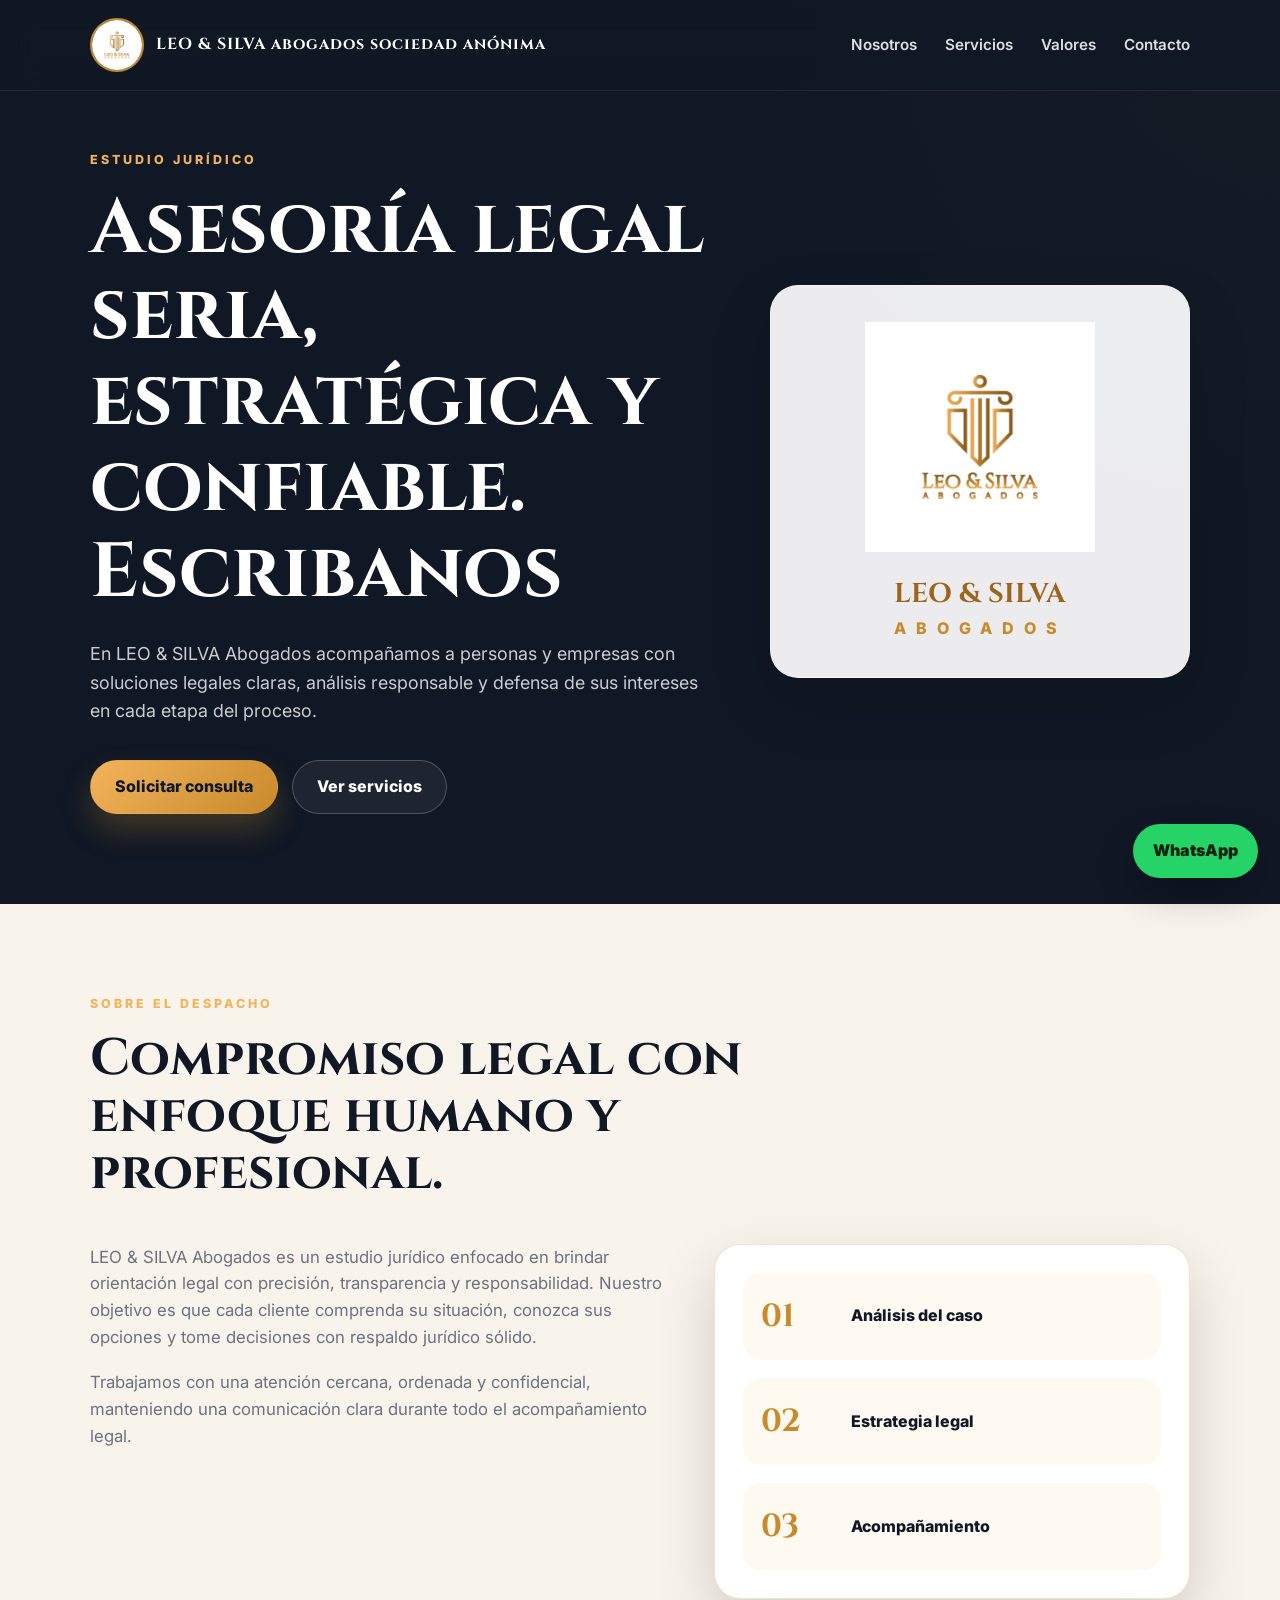
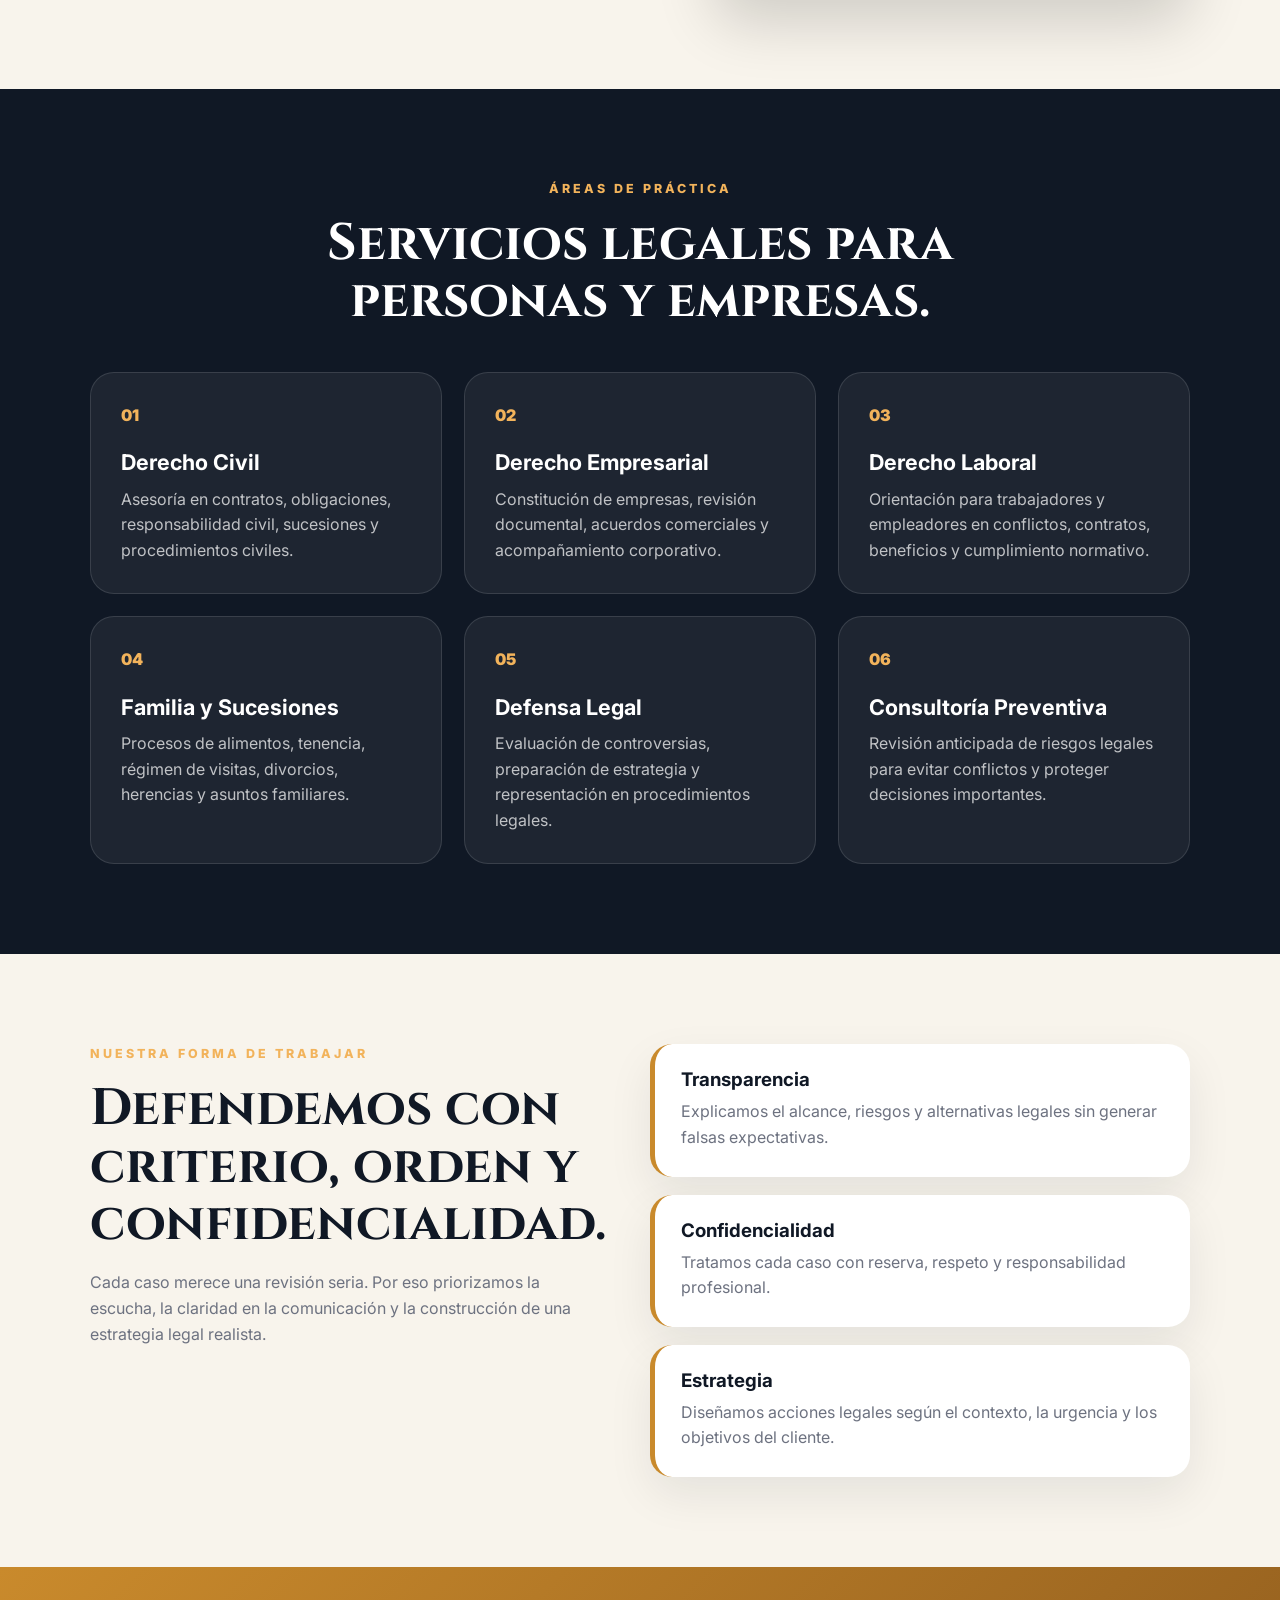
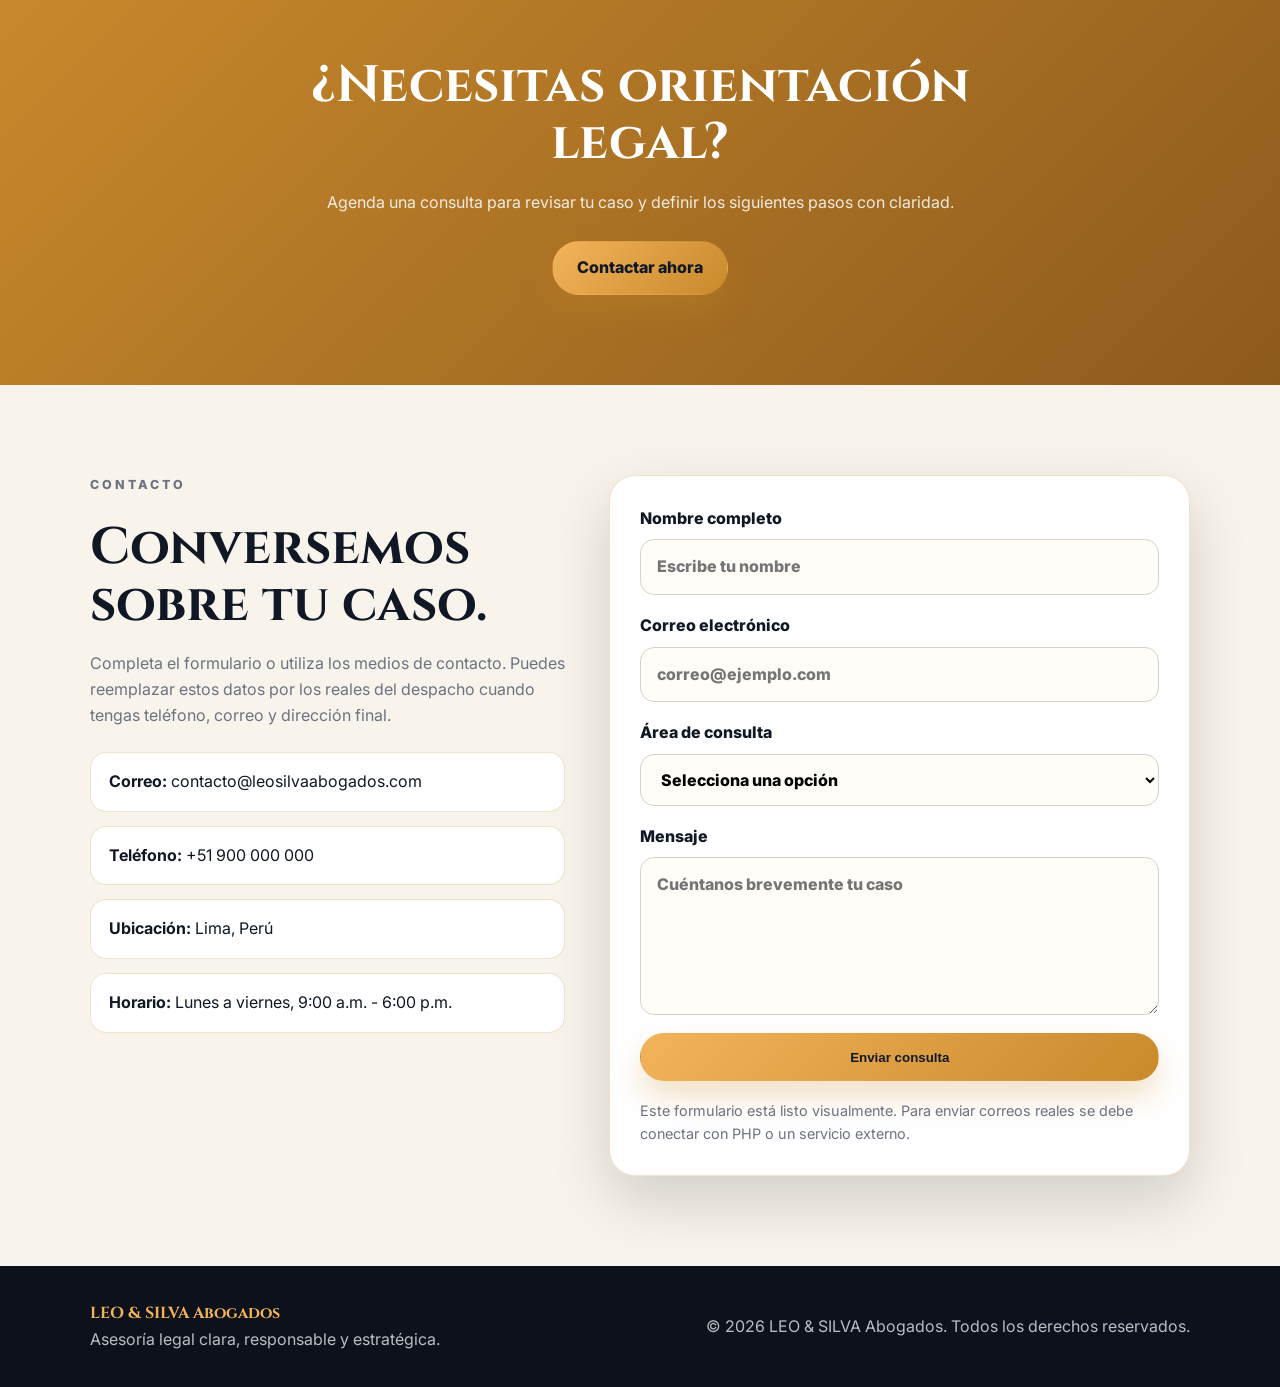
<file: leo-silva-website/index.html>
<!DOCTYPE html>
<html lang="es">
<head>
  <meta charset="UTF-8" />
  <meta name="viewport" content="width=device-width, initial-scale=1.0" />
  <title>LEO & SILVA Abogados | Estudio Jurídico</title>
  <meta name="description" content="LEO & SILVA Abogados es un estudio jurídico orientado a brindar asesoría legal clara, estratégica y confiable para personas y empresas." />
  <link rel="preconnect" href="https://fonts.googleapis.com">
  <link rel="preconnect" href="https://fonts.gstatic.com" crossorigin>
  <link href="https://fonts.googleapis.com/css2?family=Cinzel:wght@600;700&family=Inter:wght@400;500;600;700;800&display=swap" rel="stylesheet">
  <link rel="stylesheet" href="styles.css" />
</head>
<body>
  <header class="site-header" id="inicio">
    <nav class="navbar">
      <a href="#inicio" class="brand" aria-label="LEO & SILVA Abogados">
        <img src="assets/logo-leo-silva.jpg" alt="Logo de LEO & SILVA Abogados" />
        <span>LEO & SILVA abogados sociedad anónima</span>
      </a>

      <button class="menu-toggle" id="menuToggle" aria-label="Abrir menú">
        <span></span>
        <span></span>
        <span></span>
      </button>

      <ul class="nav-links" id="navLinks">
        <li><a href="#nosotros">Nosotros</a></li>
        <li><a href="#servicios">Servicios</a></li>
        <li><a href="#valores">Valores</a></li>
        <li><a href="#contacto">Contacto</a></li>
      </ul>
    </nav>

    <section class="hero section-padding">
      <div class="hero-content">
        <p class="eyebrow">Estudio jurídico</p>
        <h1>Asesoría legal seria, estratégica y confiable. Escribanos</h1>
        <p class="hero-text">
          En LEO & SILVA Abogados acompañamos a personas y empresas con soluciones legales claras,
          análisis responsable y defensa de sus intereses en cada etapa del proceso.
        </p>
        <div class="hero-actions">
          <a class="btn btn-primary" href="#contacto">Solicitar consulta</a>
          <a class="btn btn-secondary" href="#servicios">Ver servicios</a>
        </div>
      </div>
      <div class="hero-card" aria-hidden="true">
        <img src="assets/logo-leo-silva.jpg" alt="" />
        <p>LEO & SILVA</p>
        <span>ABOGADOS</span>
      </div>
    </section>
  </header>

  <main>
    <section class="section section-padding" id="nosotros">
      <div class="section-heading">
        <p class="eyebrow">Sobre el despacho</p>
        <h2>Compromiso legal con enfoque humano y profesional.</h2>
      </div>
      <div class="about-grid">
        <div class="about-text">
          <p>
            LEO & SILVA Abogados es un estudio jurídico enfocado en brindar orientación legal con precisión,
            transparencia y responsabilidad. Nuestro objetivo es que cada cliente comprenda su situación,
            conozca sus opciones y tome decisiones con respaldo jurídico sólido.
          </p>
          <p>
            Trabajamos con una atención cercana, ordenada y confidencial, manteniendo una comunicación clara durante
            todo el acompañamiento legal.
          </p>
        </div>
        <div class="stats-card">
          <div>
            <strong>01</strong>
            <span>Análisis del caso</span>
          </div>
          <div>
            <strong>02</strong>
            <span>Estrategia legal</span>
          </div>
          <div>
            <strong>03</strong>
            <span>Acompañamiento</span>
          </div>
        </div>
      </div>
    </section>

    <section class="section section-dark section-padding" id="servicios">
      <div class="section-heading center">
        <p class="eyebrow">Áreas de práctica</p>
        <h2>Servicios legales para personas y empresas.</h2>
      </div>
      <div class="services-grid">
        <article class="service-card">
          <span>01</span>
          <h3>Derecho Civil</h3>
          <p>Asesoría en contratos, obligaciones, responsabilidad civil, sucesiones y procedimientos civiles.</p>
        </article>
        <article class="service-card">
          <span>02</span>
          <h3>Derecho Empresarial</h3>
          <p>Constitución de empresas, revisión documental, acuerdos comerciales y acompañamiento corporativo.</p>
        </article>
        <article class="service-card">
          <span>03</span>
          <h3>Derecho Laboral</h3>
          <p>Orientación para trabajadores y empleadores en conflictos, contratos, beneficios y cumplimiento normativo.</p>
        </article>
        <article class="service-card">
          <span>04</span>
          <h3>Familia y Sucesiones</h3>
          <p>Procesos de alimentos, tenencia, régimen de visitas, divorcios, herencias y asuntos familiares.</p>
        </article>
        <article class="service-card">
          <span>05</span>
          <h3>Defensa Legal</h3>
          <p>Evaluación de controversias, preparación de estrategia y representación en procedimientos legales.</p>
        </article>
        <article class="service-card">
          <span>06</span>
          <h3>Consultoría Preventiva</h3>
          <p>Revisión anticipada de riesgos legales para evitar conflictos y proteger decisiones importantes.</p>
        </article>
      </div>
    </section>

    <section class="section section-padding" id="valores">
      <div class="values-layout">
        <div>
          <p class="eyebrow">Nuestra forma de trabajar</p>
          <h2>Defendemos con criterio, orden y confidencialidad.</h2>
          <p>
            Cada caso merece una revisión seria. Por eso priorizamos la escucha, la claridad en la comunicación
            y la construcción de una estrategia legal realista.
          </p>
        </div>
        <div class="values-list">
          <div class="value-item">
            <h3>Transparencia</h3>
            <p>Explicamos el alcance, riesgos y alternativas legales sin generar falsas expectativas.</p>
          </div>
          <div class="value-item">
            <h3>Confidencialidad</h3>
            <p>Tratamos cada caso con reserva, respeto y responsabilidad profesional.</p>
          </div>
          <div class="value-item">
            <h3>Estrategia</h3>
            <p>Diseñamos acciones legales según el contexto, la urgencia y los objetivos del cliente.</p>
          </div>
        </div>
      </div>
    </section>

    <section class="cta section-padding">
      <div class="cta-content">
        <h2>¿Necesitas orientación legal?</h2>
        <p>Agenda una consulta para revisar tu caso y definir los siguientes pasos con claridad.</p>
        <a class="btn btn-primary" href="#contacto">Contactar ahora</a>
      </div>
    </section>

    <section class="section section-padding" id="contacto">
      <div class="contact-grid">
        <div class="contact-info">
          <p class="eyebrow">Contacto</p>
          <h2>Conversemos sobre tu caso.</h2>
          <p>
            Completa el formulario o utiliza los medios de contacto. Puedes reemplazar estos datos por los reales
            del despacho cuando tengas teléfono, correo y dirección final.
          </p>
          <ul>
            <li><strong>Correo:</strong> contacto@leosilvaabogados.com</li>
            <li><strong>Teléfono:</strong> +51 900 000 000</li>
            <li><strong>Ubicación:</strong> Lima, Perú</li>
            <li><strong>Horario:</strong> Lunes a viernes, 9:00 a.m. - 6:00 p.m.</li>
          </ul>
        </div>

        <form class="contact-form" id="contactForm">
          <label>
            Nombre completo
            <input type="text" name="nombre" placeholder="Escribe tu nombre" required />
          </label>
          <label>
            Correo electrónico
            <input type="email" name="correo" placeholder="correo@ejemplo.com" required />
          </label>
          <label>
            Área de consulta
            <select name="area" required>
              <option value="">Selecciona una opción</option>
              <option>Derecho Civil</option>
              <option>Derecho Empresarial</option>
              <option>Derecho Laboral</option>
              <option>Familia y Sucesiones</option>
              <option>Defensa Legal</option>
              <option>Consultoría Preventiva</option>
            </select>
          </label>
          <label>
            Mensaje
            <textarea name="mensaje" rows="5" placeholder="Cuéntanos brevemente tu caso" required></textarea>
          </label>
          <button class="btn btn-primary" type="submit">Enviar consulta</button>
          <p class="form-note" id="formNote">Este formulario está listo visualmente. Para enviar correos reales se debe conectar con PHP o un servicio externo.</p>
        </form>
      </div>
    </section>
  </main>

  <footer class="footer">
    <div>
      <strong>LEO & SILVA Abogados</strong>
      <p>Asesoría legal clara, responsable y estratégica.</p>
    </div>
    <p>© <span id="year"></span> LEO & SILVA Abogados. Todos los derechos reservados.</p>
  </footer>

  <a class="whatsapp-float" href="https://wa.me/51983726462" target="_blank" rel="noopener" aria-label="Contactar por WhatsApp">
    WhatsApp
  </a>

  <script src="script.js"></script>
</body>
</html>
</file>
<file: leo-silva-website/styles.css>
:root {
  --navy: #101825;
  --navy-soft: #172236;
  --gold: #c98a2c;
  --gold-light: #f2b35b;
  --cream: #f8f4ec;
  --white: #ffffff;
  --gray: #6d7280;
  --dark: #0c111c;
  --border: rgba(201, 138, 44, 0.25);
  --shadow: 0 24px 60px rgba(0, 0, 0, 0.16);
}

* {
  box-sizing: border-box;
  margin: 0;
  padding: 0;
}

html {
  scroll-behavior: smooth;
}

body {
  font-family: 'Inter', sans-serif;
  color: var(--navy);
  background: var(--cream);
  line-height: 1.6;
}

img {
  max-width: 100%;
  display: block;
}

a {
  text-decoration: none;
  color: inherit;
}

.section-padding {
  padding: 90px 7%;
}

.site-header {
  min-height: 100vh;
  color: var(--white);
  background:
    linear-gradient(rgba(16, 24, 37, 0.9), rgba(16, 24, 37, 0.86)),
    radial-gradient(circle at top right, rgba(201, 138, 44, 0.35), transparent 34%),
    var(--navy);
}

.navbar {
  position: fixed;
  inset: 0 0 auto 0;
  z-index: 20;
  display: flex;
  align-items: center;
  justify-content: space-between;
  padding: 18px 7%;
  background: rgba(16, 24, 37, 0.88);
  backdrop-filter: blur(16px);
  border-bottom: 1px solid rgba(255, 255, 255, 0.08);
}

.brand {
  display: flex;
  align-items: center;
  gap: 12px;
  font-family: 'Cinzel', serif;
  font-weight: 700;
  letter-spacing: 1px;
}

.brand img {
  width: 54px;
  height: 54px;
  object-fit: cover;
  border-radius: 50%;
  border: 2px solid var(--gold);
}

.nav-links {
  display: flex;
  align-items: center;
  gap: 28px;
  list-style: none;
}

.nav-links a {
  color: rgba(255, 255, 255, 0.86);
  font-weight: 600;
  font-size: 0.95rem;
  transition: color 0.2s ease;
}

.nav-links a:hover {
  color: var(--gold-light);
}

.menu-toggle {
  display: none;
  background: transparent;
  border: 0;
  cursor: pointer;
}

.menu-toggle span {
  display: block;
  width: 28px;
  height: 3px;
  margin: 5px 0;
  background: var(--white);
  border-radius: 999px;
}

.hero {
  display: grid;
  grid-template-columns: 1.2fr 0.8fr;
  align-items: center;
  gap: 50px;
  padding-top: 150px;
}

.eyebrow {
  color: var(--gold-light);
  text-transform: uppercase;
  letter-spacing: 3px;
  font-weight: 800;
  font-size: 0.78rem;
  margin-bottom: 16px;
}

h1, h2, h3 {
  line-height: 1.12;
}

h1, h2 {
  font-family: 'Cinzel', serif;
}

h1 {
  max-width: 850px;
  font-size: clamp(2.6rem, 6vw, 5.6rem);
  margin-bottom: 24px;
}

.hero-text {
  max-width: 700px;
  color: rgba(255, 255, 255, 0.78);
  font-size: 1.12rem;
  margin-bottom: 34px;
}

.hero-actions {
  display: flex;
  flex-wrap: wrap;
  gap: 14px;
}

.btn {
  display: inline-flex;
  align-items: center;
  justify-content: center;
  min-height: 48px;
  padding: 13px 24px;
  border-radius: 999px;
  font-weight: 800;
  transition: transform 0.2s ease, box-shadow 0.2s ease, background 0.2s ease;
  border: 1px solid transparent;
  cursor: pointer;
}

.btn:hover {
  transform: translateY(-2px);
}

.btn-primary {
  color: var(--navy);
  background: linear-gradient(135deg, var(--gold-light), var(--gold));
  box-shadow: 0 16px 30px rgba(201, 138, 44, 0.26);
}

.btn-secondary {
  color: var(--white);
  border-color: rgba(255, 255, 255, 0.22);
  background: rgba(255, 255, 255, 0.06);
}

.hero-card {
  justify-self: center;
  width: min(420px, 100%);
  padding: 36px;
  text-align: center;
  background: rgba(255, 255, 255, 0.92);
  color: var(--navy);
  border-radius: 28px;
  box-shadow: var(--shadow);
  border: 1px solid rgba(255, 255, 255, 0.35);
}

.hero-card img {
  width: 230px;
  height: 230px;
  object-fit: contain;
  margin: 0 auto 20px;
}

.hero-card p {
  font-family: 'Cinzel', serif;
  font-size: 1.7rem;
  font-weight: 700;
  color: #9d641e;
}

.hero-card span {
  letter-spacing: 10px;
  color: var(--gold);
  font-weight: 800;
}

.section {
  background: var(--cream);
}

.section-heading {
  max-width: 780px;
  margin-bottom: 42px;
}

.section-heading.center {
  margin-inline: auto;
  text-align: center;
}

h2 {
  font-size: clamp(2rem, 4vw, 3.4rem);
  color: var(--navy);
  margin-bottom: 18px;
}

.about-grid {
  display: grid;
  grid-template-columns: 1.1fr 0.9fr;
  gap: 42px;
  align-items: start;
}

.about-text {
  color: var(--gray);
  font-size: 1.05rem;
}

.about-text p + p {
  margin-top: 18px;
}

.stats-card {
  display: grid;
  gap: 18px;
  padding: 28px;
  background: var(--white);
  border-radius: 26px;
  box-shadow: var(--shadow);
  border: 1px solid var(--border);
}

.stats-card div {
  display: grid;
  grid-template-columns: 72px 1fr;
  align-items: center;
  gap: 18px;
  padding: 18px;
  border-radius: 18px;
  background: #fffaf1;
}

.stats-card strong {
  font-family: 'Cinzel', serif;
  color: var(--gold);
  font-size: 2rem;
}

.stats-card span {
  font-weight: 800;
}

.section-dark {
  background: var(--navy);
  color: var(--white);
}

.section-dark h2 {
  color: var(--white);
}

.services-grid {
  display: grid;
  grid-template-columns: repeat(3, 1fr);
  gap: 22px;
}

.service-card {
  padding: 30px;
  border-radius: 24px;
  background: rgba(255, 255, 255, 0.06);
  border: 1px solid rgba(255, 255, 255, 0.12);
  transition: transform 0.2s ease, background 0.2s ease;
}

.service-card:hover {
  transform: translateY(-6px);
  background: rgba(255, 255, 255, 0.1);
}

.service-card span {
  display: inline-block;
  color: var(--gold-light);
  font-weight: 900;
  margin-bottom: 22px;
}

.service-card h3 {
  font-size: 1.35rem;
  margin-bottom: 12px;
}

.service-card p {
  color: rgba(255, 255, 255, 0.72);
}

.values-layout {
  display: grid;
  grid-template-columns: 0.85fr 1.15fr;
  gap: 44px;
  align-items: start;
}

.values-layout > div:first-child p:last-child {
  color: var(--gray);
}

.values-list {
  display: grid;
  gap: 18px;
}

.value-item {
  padding: 26px;
  background: var(--white);
  border-radius: 22px;
  border-left: 5px solid var(--gold);
  box-shadow: 0 18px 45px rgba(16, 24, 37, 0.08);
}

.value-item h3 {
  margin-bottom: 8px;
}

.value-item p {
  color: var(--gray);
}

.cta {
  background: linear-gradient(135deg, var(--gold), #8d5a1d);
  color: var(--white);
  text-align: center;
}

.cta h2 {
  color: var(--white);
}

.cta-content {
  max-width: 760px;
  margin: auto;
}

.cta p {
  margin-bottom: 26px;
  color: rgba(255, 255, 255, 0.86);
}

.contact-grid {
  display: grid;
  grid-template-columns: 0.9fr 1.1fr;
  gap: 44px;
}

.contact-info p {
  color: var(--gray);
  margin-bottom: 24px;
}

.contact-info ul {
  list-style: none;
  display: grid;
  gap: 14px;
}

.contact-info li {
  padding: 16px 18px;
  background: var(--white);
  border-radius: 16px;
  border: 1px solid var(--border);
}

.contact-form {
  display: grid;
  gap: 18px;
  padding: 30px;
  background: var(--white);
  border-radius: 26px;
  box-shadow: var(--shadow);
  border: 1px solid var(--border);
}

.contact-form label {
  display: grid;
  gap: 8px;
  font-weight: 800;
}

input, select, textarea {
  width: 100%;
  padding: 14px 16px;
  border: 1px solid #d8d2c7;
  border-radius: 14px;
  font: inherit;
  outline: none;
  background: #fffdf8;
}

input:focus, select:focus, textarea:focus {
  border-color: var(--gold);
  box-shadow: 0 0 0 4px rgba(201, 138, 44, 0.14);
}

.form-note {
  color: var(--gray);
  font-size: 0.9rem;
}

.footer {
  display: flex;
  align-items: center;
  justify-content: space-between;
  gap: 20px;
  padding: 34px 7%;
  color: rgba(255, 255, 255, 0.72);
  background: var(--dark);
}

.footer strong {
  color: var(--gold-light);
  font-family: 'Cinzel', serif;
}

.whatsapp-float {
  position: fixed;
  right: 22px;
  bottom: 22px;
  z-index: 30;
  padding: 14px 20px;
  border-radius: 999px;
  background: #25d366;
  color: #07220f;
  font-weight: 900;
  box-shadow: 0 18px 36px rgba(0, 0, 0, 0.22);
}

@media (max-width: 980px) {
  .hero,
  .about-grid,
  .values-layout,
  .contact-grid {
    grid-template-columns: 1fr;
  }

  .services-grid {
    grid-template-columns: repeat(2, 1fr);
  }

  .hero-card {
    justify-self: start;
  }
}

@media (max-width: 760px) {
  .section-padding {
    padding: 72px 6%;
  }

  .navbar {
    padding: 14px 6%;
  }

  .brand span {
    font-size: 0.95rem;
  }

  .menu-toggle {
    display: block;
  }

  .nav-links {
    position: absolute;
    top: 82px;
    left: 6%;
    right: 6%;
    display: none;
    flex-direction: column;
    align-items: stretch;
    gap: 0;
    padding: 16px;
    border-radius: 18px;
    background: rgba(16, 24, 37, 0.98);
    box-shadow: var(--shadow);
  }

  .nav-links.active {
    display: flex;
  }

  .nav-links a {
    display: block;
    padding: 14px;
  }

  .hero {
    padding-top: 126px;
  }

  .hero-actions {
    flex-direction: column;
  }

  .btn {
    width: 100%;
  }

  .hero-card img {
    width: 190px;
    height: 190px;
  }

  .services-grid {
    grid-template-columns: 1fr;
  }

  .footer {
    flex-direction: column;
    align-items: flex-start;
  }
}
</file>
